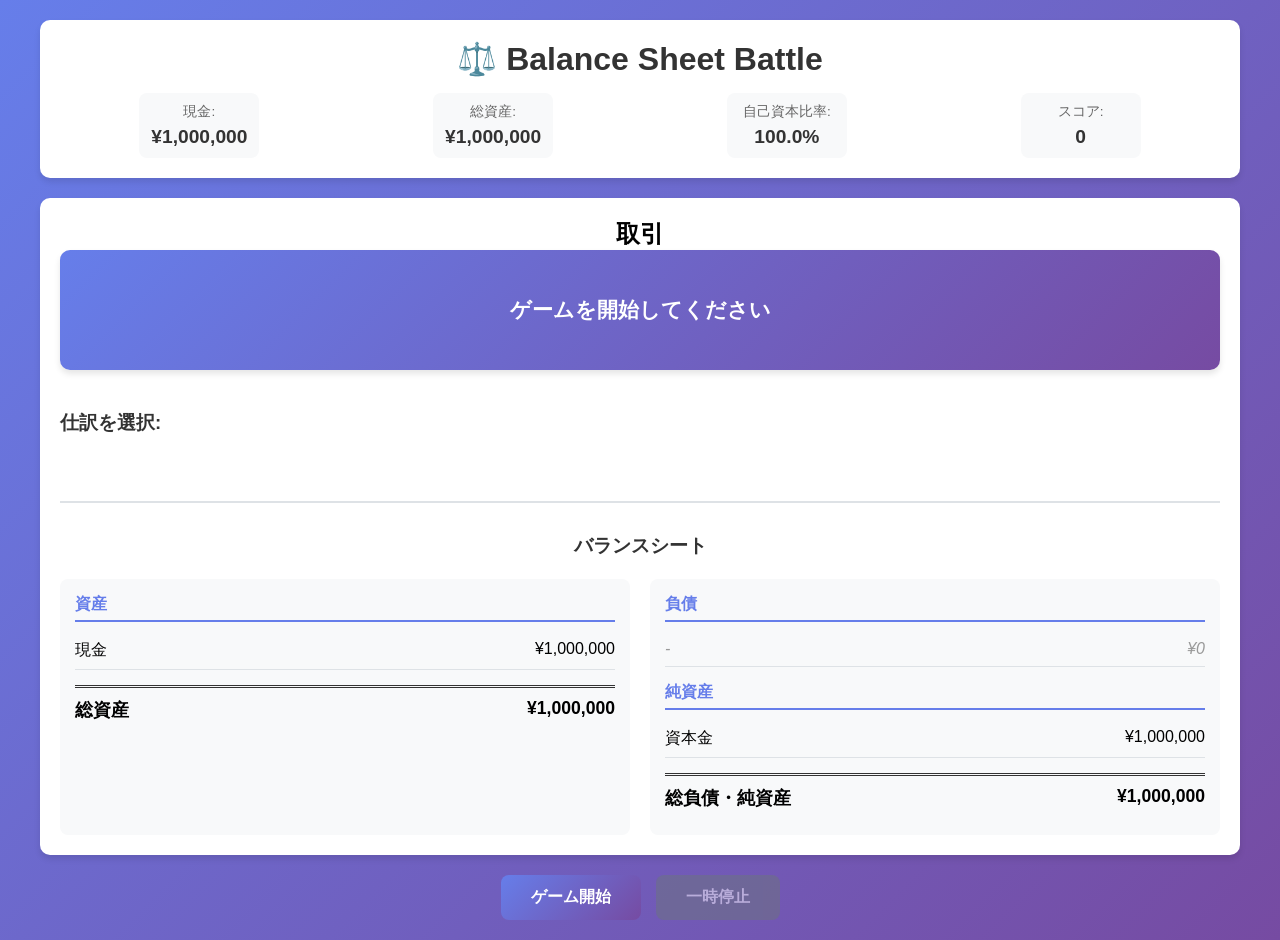
<file: index.html>
<!DOCTYPE html>
<html lang="ja">
<head>
    <meta charset="UTF-8">
    <meta name="viewport" content="width=device-width, initial-scale=1.0">
    <title>簿記パズル - Balance Sheet Battle</title>
    <link rel="stylesheet" href="style.css">
</head>
<body>
    <div class="game-container">
        <header>
            <h1>⚖️ Balance Sheet Battle</h1>
            <div class="game-status">
                <div class="status-item">
                    <span class="label">現金:</span>
                    <span id="cash" class="value">¥1,000,000</span>
                </div>
                <div class="status-item">
                    <span class="label">総資産:</span>
                    <span id="total-assets" class="value">¥1,000,000</span>
                </div>
                <div class="status-item">
                    <span class="label">自己資本比率:</span>
                    <span id="equity-ratio" class="value">100%</span>
                </div>
                <div class="status-item">
                    <span class="label">スコア:</span>
                    <span id="score" class="value">0</span>
                </div>
            </div>
        </header>

        <main>
            <div class="game-area">
                <div class="transaction-display">
                    <h2>取引</h2>
                    <div id="current-transaction" class="transaction-card">
                        <p class="transaction-text">ゲームを開始してください</p>
                    </div>
                </div>

                <div class="entry-options">
                    <h3>仕訳を選択:</h3>
                    <div id="entry-choices" class="choices-grid">
                        <!-- ゲーム開始後に動的に生成 -->
                    </div>
                </div>

                <div class="balance-sheet">
                    <h3>バランスシート</h3>
                    <div class="bs-container">
                        <div class="bs-side">
                            <h4>資産</h4>
                            <div id="assets-list" class="account-list">
                                <div class="account-item">
                                    <span>現金</span>
                                    <span>¥1,000,000</span>
                                </div>
                            </div>
                            <div class="account-total">
                                <strong>総資産</strong>
                                <strong id="bs-total-assets">¥1,000,000</strong>
                            </div>
                        </div>
                        <div class="bs-side">
                            <h4>負債</h4>
                            <div id="liabilities-list" class="account-list">
                                <div class="account-item empty">
                                    <span>-</span>
                                    <span>¥0</span>
                                </div>
                            </div>
                            <h4>純資産</h4>
                            <div id="equity-list" class="account-list">
                                <div class="account-item">
                                    <span>資本金</span>
                                    <span>¥1,000,000</span>
                                </div>
                            </div>
                            <div class="account-total">
                                <strong>総負債・純資産</strong>
                                <strong id="bs-total-liabilities-equity">¥1,000,000</strong>
                            </div>
                        </div>
                    </div>
                </div>
            </div>
        </main>

        <div class="controls">
            <button id="start-button" class="btn btn-primary">ゲーム開始</button>
            <button id="pause-button" class="btn btn-secondary" disabled>一時停止</button>
        </div>

        <div id="game-over-modal" class="modal hidden">
            <div class="modal-content">
                <h2>ゲームオーバー</h2>
                <p id="game-over-reason"></p>
                <p>最終スコア: <span id="final-score"></span></p>
                <button id="restart-button" class="btn btn-primary">もう一度プレイ</button>
            </div>
        </div>
    </div>

    <script src="bookkeeping.js"></script>
    <script src="game.js"></script>
</body>
</html>
</file>
<file: style.css>
* {
    margin: 0;
    padding: 0;
    box-sizing: border-box;
}

body {
    font-family: 'Segoe UI', Tahoma, Geneva, Verdana, sans-serif;
    background: linear-gradient(135deg, #667eea 0%, #764ba2 100%);
    min-height: 100vh;
    padding: 20px;
}

.game-container {
    max-width: 1200px;
    margin: 0 auto;
}

header {
    background: white;
    padding: 20px;
    border-radius: 10px;
    box-shadow: 0 4px 6px rgba(0, 0, 0, 0.1);
    margin-bottom: 20px;
}

h1 {
    text-align: center;
    color: #333;
    margin-bottom: 15px;
    font-size: 2rem;
}

.game-status {
    display: flex;
    justify-content: space-around;
    flex-wrap: wrap;
    gap: 15px;
}

.status-item {
    display: flex;
    flex-direction: column;
    align-items: center;
    padding: 10px;
    background: #f8f9fa;
    border-radius: 8px;
    min-width: 120px;
}

.status-item .label {
    font-size: 0.85rem;
    color: #666;
    margin-bottom: 5px;
}

.status-item .value {
    font-size: 1.2rem;
    font-weight: bold;
    color: #333;
}

main {
    background: white;
    padding: 20px;
    border-radius: 10px;
    box-shadow: 0 4px 6px rgba(0, 0, 0, 0.1);
    margin-bottom: 20px;
}

.game-area {
    display: grid;
    gap: 20px;
}

.transaction-display {
    text-align: center;
}

.transaction-card {
    background: linear-gradient(135deg, #667eea 0%, #764ba2 100%);
    color: white;
    padding: 30px;
    border-radius: 10px;
    box-shadow: 0 4px 6px rgba(0, 0, 0, 0.1);
    min-height: 120px;
    display: flex;
    align-items: center;
    justify-content: center;
}

.transaction-text {
    font-size: 1.3rem;
    font-weight: bold;
}

.entry-options {
    margin-top: 20px;
}

.entry-options h3 {
    margin-bottom: 15px;
    color: #333;
}

.choices-grid {
    display: grid;
    grid-template-columns: repeat(auto-fit, minmax(250px, 1fr));
    gap: 15px;
}

.choice-card {
    background: #f8f9fa;
    border: 2px solid #dee2e6;
    border-radius: 8px;
    padding: 20px;
    cursor: pointer;
    transition: all 0.2s;
}

.choice-card:hover {
    background: #e9ecef;
    border-color: #667eea;
    transform: translateY(-2px);
    box-shadow: 0 4px 8px rgba(0, 0, 0, 0.1);
}

.choice-card.correct {
    background: #d4edda;
    border-color: #28a745;
}

.choice-card.incorrect {
    background: #f8d7da;
    border-color: #dc3545;
}

.entry-side {
    margin-bottom: 10px;
}

.entry-side h4 {
    font-size: 0.9rem;
    color: #666;
    margin-bottom: 5px;
}

.entry-item {
    display: flex;
    justify-content: space-between;
    padding: 5px 0;
    font-size: 0.95rem;
}

.balance-sheet {
    margin-top: 30px;
    padding-top: 30px;
    border-top: 2px solid #dee2e6;
}

.balance-sheet h3 {
    text-align: center;
    margin-bottom: 20px;
    color: #333;
}

.bs-container {
    display: grid;
    grid-template-columns: 1fr 1fr;
    gap: 20px;
}

.bs-side {
    background: #f8f9fa;
    padding: 15px;
    border-radius: 8px;
}

.bs-side h4 {
    color: #667eea;
    margin-bottom: 10px;
    padding-bottom: 5px;
    border-bottom: 2px solid #667eea;
}

.account-list {
    margin-bottom: 15px;
}

.account-item {
    display: flex;
    justify-content: space-between;
    padding: 8px 0;
    border-bottom: 1px solid #dee2e6;
}

.account-item.empty {
    color: #999;
    font-style: italic;
}

.account-total {
    display: flex;
    justify-content: space-between;
    padding: 10px 0;
    border-top: 3px double #333;
    margin-top: 10px;
    font-size: 1.1rem;
}

.controls {
    text-align: center;
    display: flex;
    gap: 15px;
    justify-content: center;
}

.btn {
    padding: 12px 30px;
    font-size: 1rem;
    border: none;
    border-radius: 8px;
    cursor: pointer;
    transition: all 0.2s;
    font-weight: bold;
}

.btn-primary {
    background: linear-gradient(135deg, #667eea 0%, #764ba2 100%);
    color: white;
}

.btn-primary:hover:not(:disabled) {
    transform: translateY(-2px);
    box-shadow: 0 4px 8px rgba(0, 0, 0, 0.2);
}

.btn-secondary {
    background: #6c757d;
    color: white;
}

.btn-secondary:hover:not(:disabled) {
    background: #5a6268;
}

.btn:disabled {
    opacity: 0.5;
    cursor: not-allowed;
}

.modal {
    position: fixed;
    top: 0;
    left: 0;
    width: 100%;
    height: 100%;
    background: rgba(0, 0, 0, 0.7);
    display: flex;
    align-items: center;
    justify-content: center;
    z-index: 1000;
}

.modal.hidden {
    display: none;
}

.modal-content {
    background: white;
    padding: 40px;
    border-radius: 10px;
    text-align: center;
    max-width: 400px;
    box-shadow: 0 10px 25px rgba(0, 0, 0, 0.3);
}

.modal-content h2 {
    color: #dc3545;
    margin-bottom: 20px;
}

.modal-content p {
    margin-bottom: 15px;
    font-size: 1.1rem;
}

@media (max-width: 768px) {
    .bs-container {
        grid-template-columns: 1fr;
    }

    .game-status {
        justify-content: center;
    }

    h1 {
        font-size: 1.5rem;
    }
}
</file>
